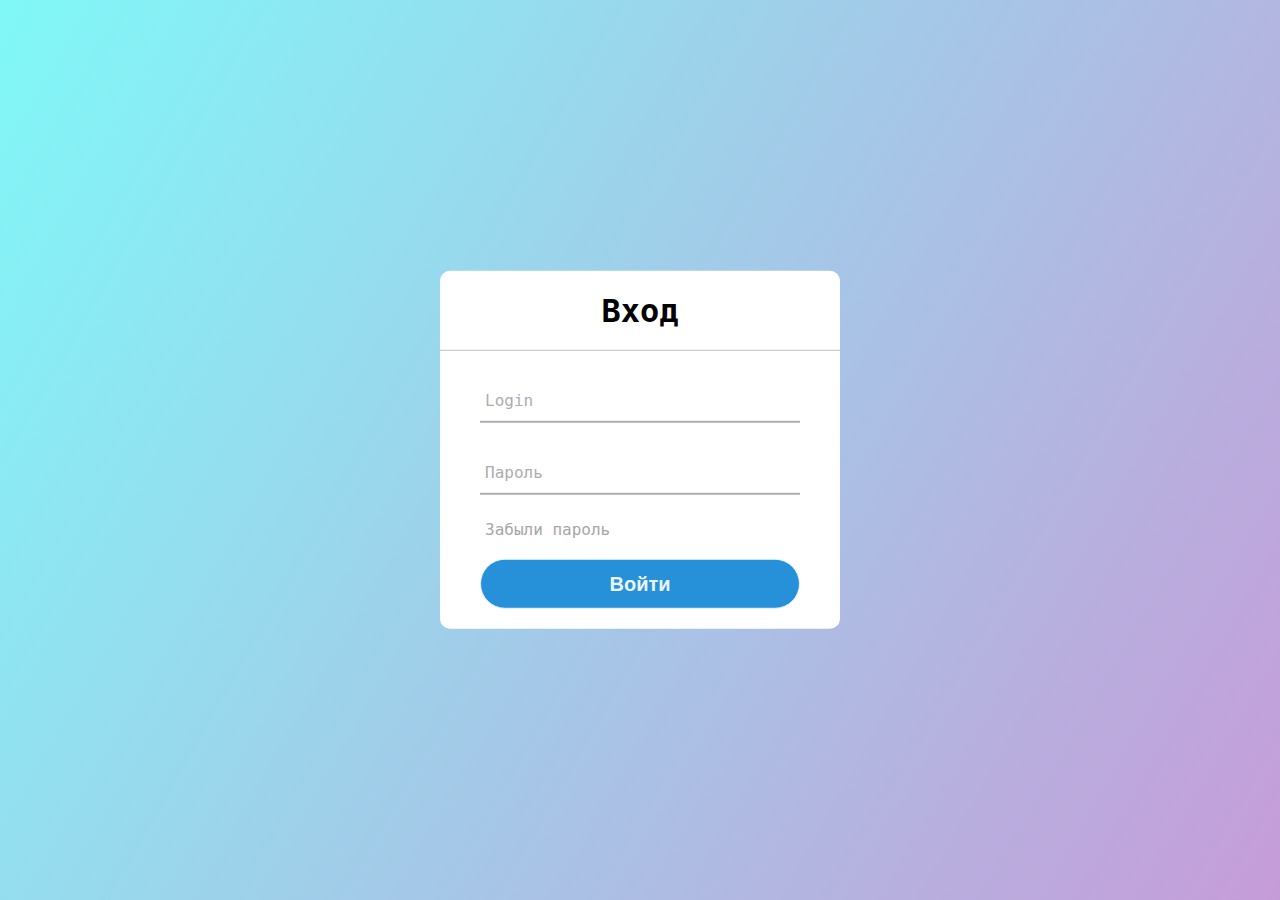
<file: index.html>
<!DOCTYPE html>
<html lang="en">
<head>
    <meta charset="UTF-8">
    <meta http-equiv="X-UA-Compatible" content="IE=edge">
    <meta name="viewport" content="width=device-width, initial-scale=1.0">
    <title>Document</title>
    <link rel="stylesheet" href="style.css">
</head>
<body>
    <div class="center">
    <h1>Вход</h1>
    <form method="post">
    <div class="txt_field">
        <input type="text" required >
        <span></span>
        <label >Login</label>
    </div>
    <div class="txt_field">
        <input type="password" required>
        <span></span>
        <label >Пароль</label>
    </div>
    <div class="pass">Забыли пароль</div>
    <input class="input-pass" type="submit" value="Войти">
</div>
</body>
</html>
</file>
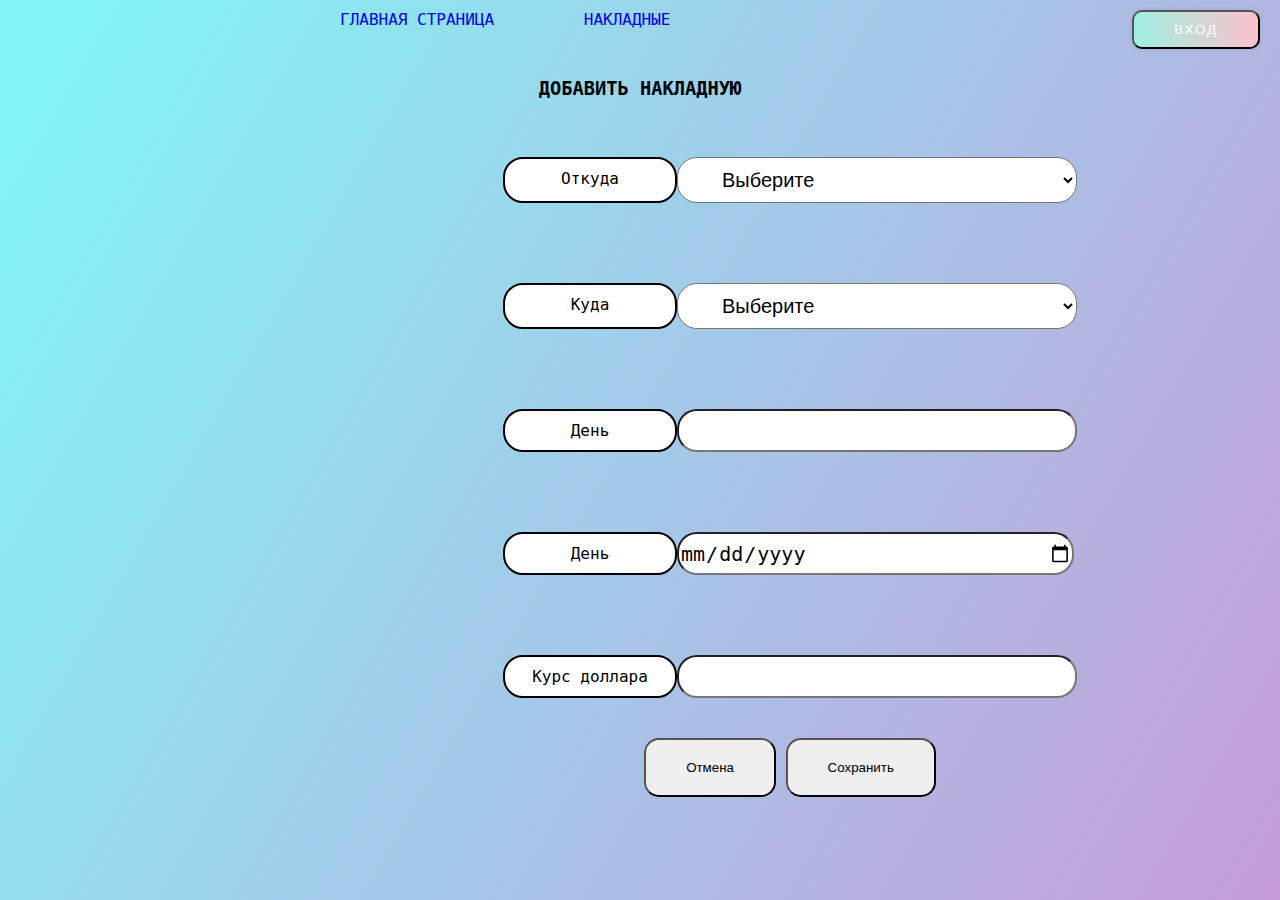
<file: addDatta.html>
<!DOCTYPE html>
<html lang="en">
<head>
    <meta charset="UTF-8">
    <meta http-equiv="X-UA-Compatible" content="IE=edge">
    <meta name="viewport" content="width=device-width, initial-scale=1.0">
    <title>Document</title>
    <link rel="stylesheet" href="style.css">
</head>
<body>
    
    <header class="header">
    <div class="container">
        <div class="header-items">
            <div class="header-item">
                <a href="#" class="header-item-a">Главная страница </a>
                <a href="#" class="header-item-a">накладные</a>
            </div>
            <button class="login-button">Вход</button>
        </div>
    </div>
    </header>

    <section class="addData">
        <h3 class="addData-h3">Добавить накладную</h3>
        <div class="container">
            <div class="addDatas">
            <div class="addData-items">
                <div class="addData-item">Откуда</div>
                <select class="addData-select"name="Сity" id="wwww">
                    <option value="value1">Выберите</option>
                    <option value="value1">Актау</option>
                    <option value="value1">Актобе</option>
                    <option value="value1">Кызылорда</option>
                    <option value="value1">Нурсултан</option>
                    <option value="value1">Москва</option>
                </select>
            </div>

            <div class="addData-items">
                <div class="addData-item">Куда</div>
                <select class="addData-select"name="Сity" id="wwww">
                    <option value="value1">Выберите</option>
                    <option value="value1">Актау</option>
                    <option value="value1">Актобе</option>
                    <option value="value1">Кызылорда</option>
                    <option value="value1">Нурсултан</option>
                    <option value="value1">Москва</option>
                </select>
            </div>

            <div class="addData-items">
                <div class="addData-item">День</div>
                <input type="number" class="addData-input">
            </div>

            <div class="addData-items">
                <div class="addData-item ">День</div>
                <input type="date" class="addData-input date">
            </div>

            <div class="addData-items">
                <div class="addData-item">Курс доллара</div>
                <input type="number" class="addData-input">
            </div>

            <button class="addData-btn cancel">Отмена</button>
            <button class="addData-btn save">Сохранить</button>
        </div>
        </div>

        
    </section>
</body>
</html>
</file>
<file: style.css>
body{
    margin: 0;
    padding: 0;
    font-family: montserrat;
    background: linear-gradient(120deg, #80f8f8, #c69cd8);
    height:100vh;
    overflow: hidden;
    font-family: DejaVu Sans Mono, monospace;
}

.container{
    margin-left:300px;    
    max-width: 1200px;
    text-align: center;
}
.center{ 
    position: absolute;
    top:50%;
    left:50%;
    transform: translate(-50%,-50%);
    width: 400px;
    background-color: #fff;
    border-radius: 10px;
}

.center h1{
    text-align: center;
    padding: 0 0 20px 0;
    border-bottom: 1px solid silver
}

.center form{
    padding: 0 40px;
    box-sizing: border-box;
}

form .txt_field{
    position: relative;
    border-bottom: 2px solid #adadad;
    margin: 30px 0;
}

.txt_field input{
    width: 100%;
    padding: 0 5px;
    height: 40px;
    font-size: 16px;
    border: none;
    background: none;
    outline: none;
}

.txt_field label{
    position: absolute;
    top: 50%;
    left: 5px;
    color: #adadad;
    transform: translateY(-50%);
    font-size: 16px;
    pointer-events: none;
    transition: .2s linear;
}

.txt_field span::before{
    content: '';
    position: absolute;
    top: 40px;
    left: 0;
    width: 0%;
    height:2px;
    background:#2691d9;
    transition: .5s;
}

.txt_field input:focus~label,
.txt_field input:valid~label{
    top: -5px;
    color:#2691d9;

}


.txt_field input:focus~span::before,
.txt_field input:valid~span::before{
    width:100%;

}

.pass{
    margin: -5px 0 20px 5px;
    color: #a6a6a6;
    cursor: pointer;
}

.pass:hover{
    text-decoration: underline;
}

.input-pass{
    width: 100%;
    height:50px;
    border: 1px solid;
    background:#2691d9;
    border-radius: 25px;
    font-size:20px;
    color:#e9f4fb;
    font-weight: 700;
    cursor: pointer;
    margin-bottom: 20px;
    outline: none;
}

.input-pass:hover{
    border-color:#2691d9;
    transition: .5s;
}

/************header*********************/


.header-items{
    display:flex;
    justify-content:space-between
}

.header-item-a{
    text-decoration: none;
    padding:20px 40px;
    text-transform: uppercase;
    font-family: DejaVu Sans Mono, monospace;
}

.header-item{
    margin-top: 10px;
}
.login-button {
    text-decoration: none;
    display: inline-block;
    color: white;
    padding: 10px 40px;
    margin: 10px 20px;
    border-radius: 10px;
    font-family: 'Montserrat', sans-serif;
    text-transform: uppercase;
    letter-spacing: 2px;
    background-image: linear-gradient(to right, #9EEFE1 0%, pink 51%, #9EEFE1 100%);
    background-size: 200% auto;
    box-shadow: 0 0 5px rgba(0, 0, 0, .1);
    transition: .5s;
  }
  .login-button:hover {
    background-position: right center;
  }

/******************addData*********************/
.addData-h3{
    text-align: center;
    text-transform: uppercase;
}

.addDatas{
    display: inline-block;
    justify-content:center;
}

.addData-items{
    display:flex;
    padding:40px;
}

.addData-item{
    min-width: 150px;
    padding:10px;
    border: solid 2px black;
    background-color:white;
    border-radius: 20px;
}

.addData-select{
    padding:10px 40px;
    min-width: 400px;
    font-size: 20px;
    border-radius: 20px;
    background-color:white;
}
.addData-input{
    min-width: 392px;
    font-size: 20px;
    border-radius: 20px;

}

.addData-item.date{
    min-width:210px;
}

.addData-btn{
    padding:20px 40px;
    border-radius:15px;
}
</file>
